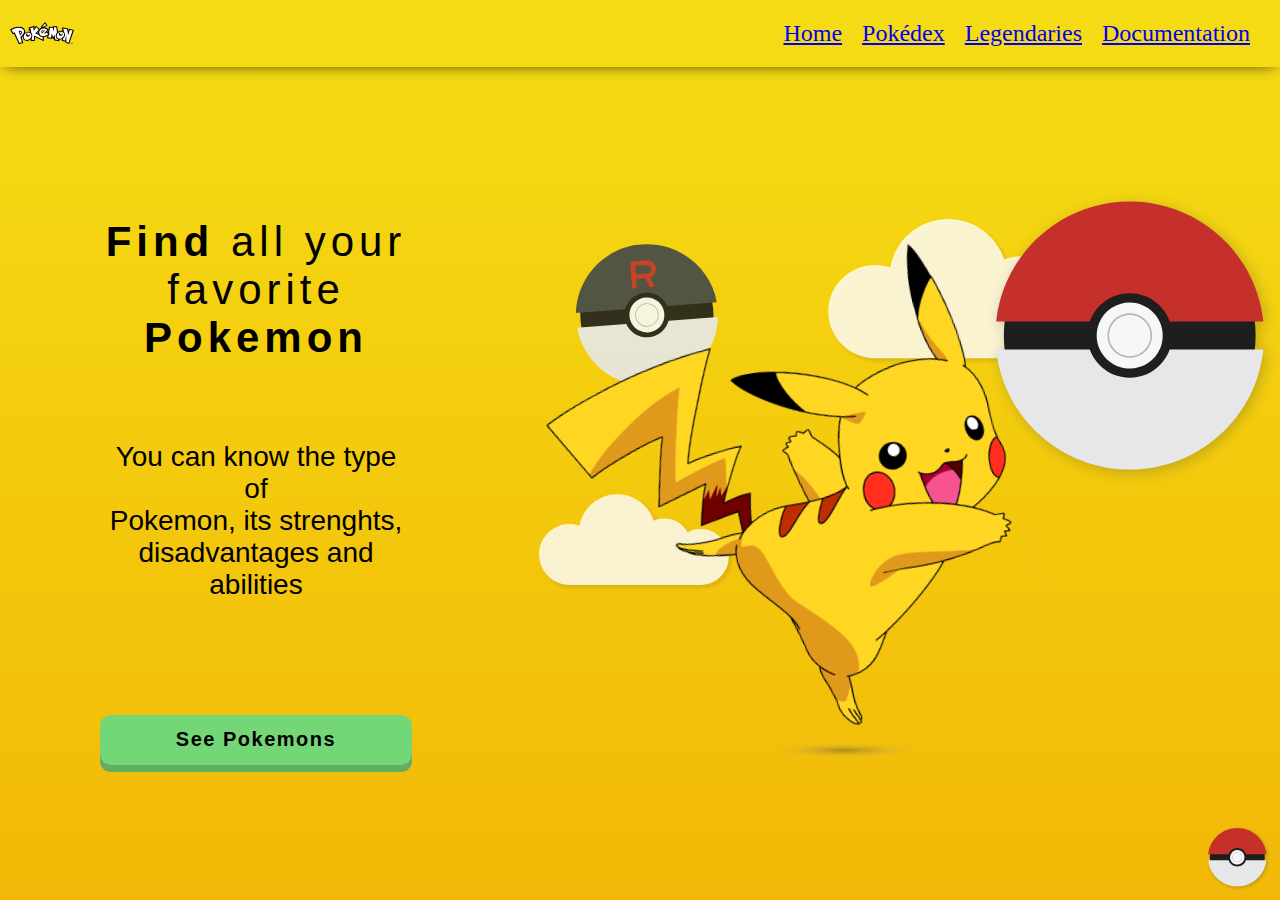
<file: Documents/CURSO/DigitalHouse-Pokedex - Copia/views/index.html>
<!DOCTYPE html>
<html lang="pt-BR">
<head>
    <meta charset="UTF-8">
    <meta http-equiv="X-UA-Compatible" content="IE=edge">
    <meta name="viewport" content="width=device-width, initial-scale=1.0">
    <link rel="stylesheet" href="assets/styles/index.css">
    <title>Pokedex</title>
</head>
<body>
    <header>
        <img src="assets/images/logo.svg" alt="logo">

        <button type="button" class="hamburguer-menu">

            <img src="assets/images/hamburguer.svg" alt="Hamburguer Menu">
        </button>

        <nav class="navbar">

            <a href="#">Home</a>
            <a href="#">Pokédex</a>
            <a href="#">Legendaries</a>
            <a href="#">Documentation</a>

        </nav>
    </header>

    <main>
        <img class="pikachu" src="assets/images/pikachu.svg" alt="pikachu">
        <Div>
            <h1><b>Find</b> all your <br> favorite <br> <b>Pokemon</b></h1>
            <p>You can know the type of  <br> Pokemon, its strenghts, <br> disadvantages and abilities</p>
            <a href="#" class="link-pokemons">See Pokemons</a>
        </Div>
        <a href="#" class="botao-flutuante">
            <img src="assets/images/pokebola.svg" alt="pokebola">
        </a>
    </main>
</body>
</html>
</file>
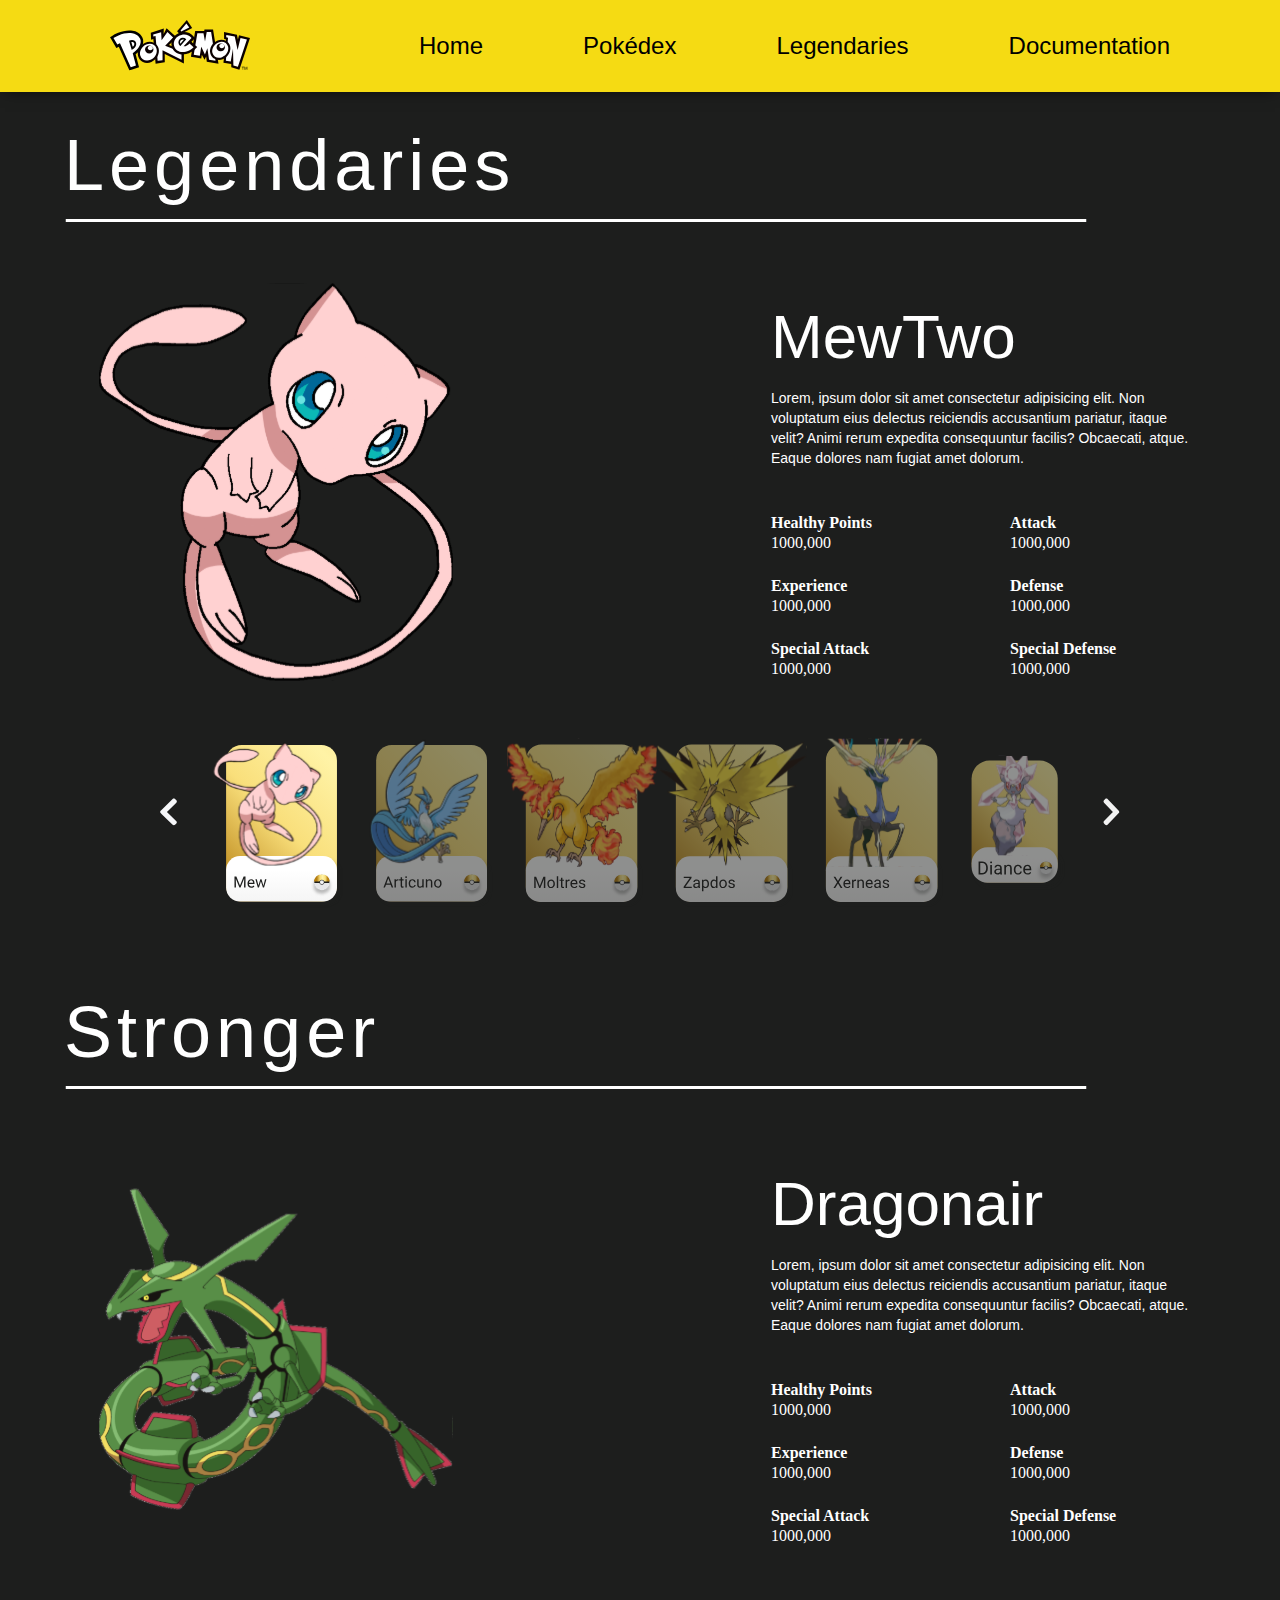
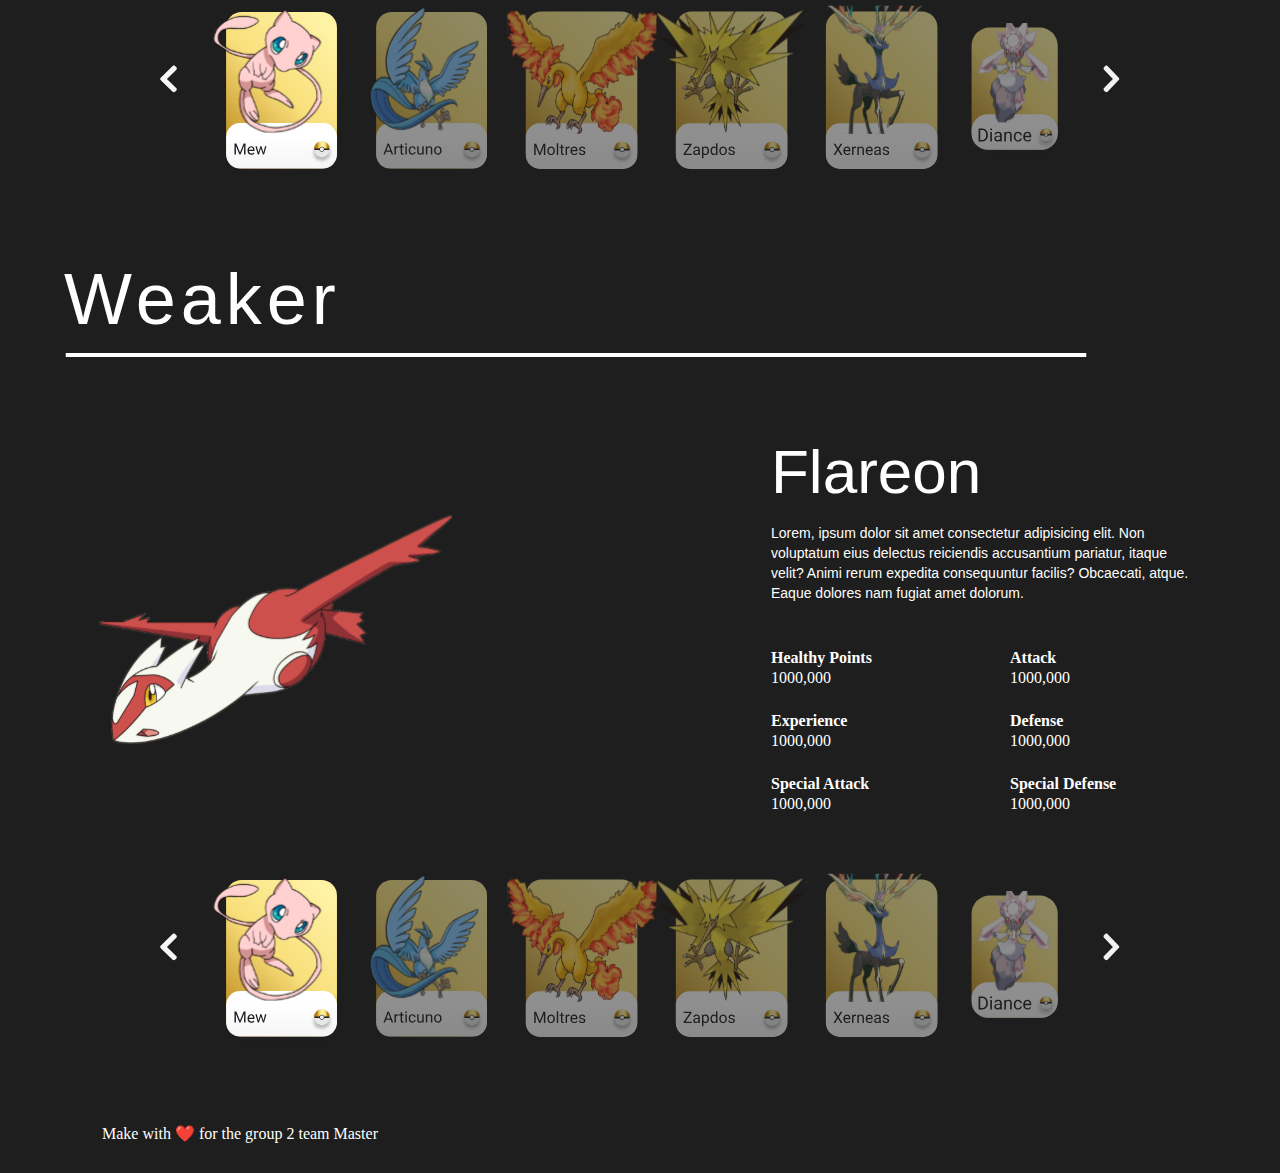
<file: Documents/CURSO/DigitalHouse-Pokedex - Copia/views/legendaries.html>
<!DOCTYPE html>
<html lang="pt-BR">
<head>
    
    <meta charset="UTF-8">
    <meta http-equiv="X-UA-Compatible" content="IE=edge">
    <meta name="viewport" content="width=device-width, initial-scale=1.0">
    <link href="https://cdn.jsdelivr.net/npm/bootstrap@5.1.3/dist/css/bootstrap.min.css" rel="stylesheet" integrity="sha384-1BmE4kWBq78iYhFldvKuhfTAU6auU8tT94WrHftjDbrCEXSU1oBoqyl2QvZ6jIW3" crossorigin="anonymous">
    <link rel="stylesheet" href="assets/styles/legendaries.css">
    <title>Pokedex</title>
</head>
<body>
    <header>
        <img src="assets/images/logo.svg" alt="logo" class="logo">

        <button type="button" class="hamburguer-menu">

            <img src="assets/images/hamburguer.svg" alt="Hamburguer Menu">
        </button>

        <nav class="navbar">

            <a href="#">Home</a>
            <a href="#">Pokédex</a>
            <a href="#">Legendaries</a>
            <a href="#">Documentation</a>
        </nav>
    </header>

    <main>
        <div class="title">
        <H1>Legendaries</H1>
        <img src="assets/images/Line 1.svg" alt="linha" class="linha">
    </div>
        <div class="pokemon-data">
        <img src="assets/images/pokemonImage.svg" alt="mewtwo" class="mewtwo">
            <div class="pokemon-description">
            <h2>MewTwo</h2>
            <p>Lorem, ipsum dolor sit amet consectetur adipisicing elit. Non voluptatum eius delectus reiciendis accusantium pariatur, itaque velit? Animi rerum expedita consequuntur facilis? Obcaecati, atque. Eaque dolores nam fugiat amet dolorum.</p>
                    <div class="status">
                        <div class="filho1">
                            <h4>Healthy Points</h4>
                            <p>1000,000</p>
                            <div class="progress">
                                <div class="progress-bar bg-warning" role="progressbar" style="width: 50%;" aria-valuenow="25" aria-valuemin="0" aria-valuemax="100"></div>
                        </div>

                        <h4>Experience</h4>
                            <p>1000,000</p>
                            <div class="progress">
                                <div class="progress-bar bg-warning" role="progressbar" style="width: 50%;" aria-valuenow="25" aria-valuemin="0" aria-valuemax="100"></div>
                        </div>

                        <h4>Special Attack</h4>
                            <p>1000,000</p>
                            <div class="progress">
                                <div class="progress-bar bg-warning" role="progressbar" style="width: 50%;" aria-valuenow="25" aria-valuemin="0" aria-valuemax="100"></div>
                        </div>
                        </div>

                        <div class="filho2">

                        <h4>Attack</h4>
                            <p>1000,000</p>
                            <div class="progress">
                                <div class="progress-bar bg-warning" role="progressbar" style="width: 50%;" aria-valuenow="25" aria-valuemin="0" aria-valuemax="100"></div>
                        </div>

                        <h4>Defense</h4>
                            <p>1000,000</p>
                            <div class="progress">
                                <div class="progress-bar bg-warning" role="progressbar" style="width: 50%;" aria-valuenow="25" aria-valuemin="0" aria-valuemax="100"></div>
                            </div>

                            <h4>Special Defense</h4>
                            <p>1000,000</p>
                            <div class="progress">
                                <div class="progress-bar bg-warning" role="progressbar" style="width: 50%;" aria-valuenow="25" aria-valuemin="0" aria-valuemax="100"></div>
                        </div>
                        </div>          
                    </div>  
                </div>
                </div>
                <div class="carousel">
                    <img src="assets/images/seta_esquerda.svg" alt="" class="setas">
                    <img src="assets/images/legendaryCard_mew.svg" alt="mewtwo" >
                    <img src="assets/images/legendaryCard_articuno.svg" alt="mewtwo" >
                    <img src="assets/images/legendaryCardMoltres.svg" alt="mewtwo">
                    <img src="assets/images/legendaryCard_zapdos.svg" alt="mewtwo">
                    <img src="assets/images/legendaryCard_xerneas.svg" alt="mewtwo">
                    <img src="assets/images/legendaryCard.svg" alt="mewtwo">
                   <img src="assets/images/seta_direita.svg" alt="" class="setas">
                </div>
                <div class="title">
                    <H1>Stronger</H1>
                    <img src="assets/images/Line 1.svg" alt="linha" class="linha">
                </div>
                    <div class="pokemon-data">
                    <img src="assets/images/Dragonair.svg" alt="mewtwo" class="mewtwo">
                        <div class="pokemon-description">
                        <h2>Dragonair</h2>
                        <p>Lorem, ipsum dolor sit amet consectetur adipisicing elit. Non voluptatum eius delectus reiciendis accusantium pariatur, itaque velit? Animi rerum expedita consequuntur facilis? Obcaecati, atque. Eaque dolores nam fugiat amet dolorum.</p>
                                <div class="status">
                                    <div class="filho1">
                                        <h4>Healthy Points</h4>
                                        <p>1000,000</p>
                                        <div class="progress">
                                            <div class="progress-bar bg-warning" role="progressbar" style="width: 50%;" aria-valuenow="25" aria-valuemin="0" aria-valuemax="100"></div>
                                    </div>
            
                                    <h4>Experience</h4>
                                        <p>1000,000</p>
                                        <div class="progress">
                                            <div class="progress-bar bg-warning" role="progressbar" style="width: 50%;" aria-valuenow="25" aria-valuemin="0" aria-valuemax="100"></div>
                                    </div>

                                    <h4>Special Attack</h4>
                                        <p>1000,000</p>
                                        <div class="progress">
                                            <div class="progress-bar bg-warning" role="progressbar" style="width: 50%;" aria-valuenow="25" aria-valuemin="0" aria-valuemax="100"></div>
                                    </div>

                                    </div>
            
                                    <div class="filho2">
            
                                    <h4>Attack</h4>
                                        <p>1000,000</p>
                                        <div class="progress">
                                            <div class="progress-bar bg-warning" role="progressbar" style="width: 50%;" aria-valuenow="25" aria-valuemin="0" aria-valuemax="100"></div>
                                    </div>
            
                                    <h4>Defense</h4>
                                        <p>1000,000</p>
                                        <div class="progress">
                                            <div class="progress-bar bg-warning" role="progressbar" style="width: 50%;" aria-valuenow="25" aria-valuemin="0" aria-valuemax="100"></div>
                                        </div>

                                        <h4>Special Defense</h4>
                                        <p>1000,000</p>
                                            <div class="progress">
                                                <div class="progress-bar bg-warning" role="progressbar" style="width: 50%;" aria-valuenow="25" aria-valuemin="0" aria-valuemax="100"></div>
                                        </div>

                                    </div>          
                                </div>  
                            </div>
                            </div>
                            <div class="carousel">
                                <img src="assets/images/seta_esquerda.svg" alt="" class="setas">
                                <img src="assets/images/legendaryCard_mew.svg" alt="mewtwo" >
                                <img src="assets/images/legendaryCard_articuno.svg" alt="mewtwo" >
                                <img src="assets/images/legendaryCardMoltres.svg" alt="mewtwo">
                                <img src="assets/images/legendaryCard_zapdos.svg" alt="mewtwo">
                                <img src="assets/images/legendaryCard_xerneas.svg" alt="mewtwo">
                                <img src="assets/images/legendaryCard.svg" alt="mewtwo">
                               <img src="assets/images/seta_direita.svg" alt="" class="setas">
                            </div>
                            <div class="title">
                                <H1>Weaker</H1>
                                <img src="assets/images/Line 1.svg" alt="linha" class="linha">
                            </div>
                                <div class="pokemon-data">
                                <img src="assets/images/Flareon.svg" alt="mewtwo" class="mewtwo">
                                    <div class="pokemon-description">
                                    <h2>Flareon</h2>
                                    <p>Lorem, ipsum dolor sit amet consectetur adipisicing elit. Non voluptatum eius delectus reiciendis accusantium pariatur, itaque velit? Animi rerum expedita consequuntur facilis? Obcaecati, atque. Eaque dolores nam fugiat amet dolorum.</p>
                                            <div class="status">
                                                <div class="filho1">
                                                    <h4>Healthy Points</h4>
                                                    <p>1000,000</p>
                                                    <div class="progress">
                                                        <div class="progress-bar bg-warning" role="progressbar" style="width: 50%;" aria-valuenow="25" aria-valuemin="0" aria-valuemax="100"></div>
                                                </div>
                        
                                                <h4>Experience</h4>
                                                    <p>1000,000</p>
                                                    <div class="progress">
                                                        <div class="progress-bar bg-warning" role="progressbar" style="width: 50%;" aria-valuenow="25" aria-valuemin="0" aria-valuemax="100"></div>
                                                </div>

                                                <h4>Special Attack</h4>
                                                <p>1000,000</p>
                                                    <div class="progress">
                                                        <div class="progress-bar bg-warning" role="progressbar" style="width: 50%;" aria-valuenow="25" aria-valuemin="0" aria-valuemax="100"></div>
                                                </div>
                                                </div>
                        
                                                <div class="filho2">
                        
                                                <h4>Attack</h4>
                                                    <p>1000,000</p>
                                                    <div class="progress">
                                                        <div class="progress-bar bg-warning" role="progressbar" style="width: 50%;" aria-valuenow="25" aria-valuemin="0" aria-valuemax="100"></div>
                                                </div>
                        
                                                <h4>Defense</h4>
                                                    <p>1000,000</p>
                                                    <div class="progress">
                                                        <div class="progress-bar bg-warning" role="progressbar" style="width: 50%;" aria-valuenow="25" aria-valuemin="0" aria-valuemax="100"></div>
                                                    </div>

                                                    <h4>Special Defense</h4>
                                                     <p>1000,000</p>
                                                     <div class="progress">
                                                            <div class="progress-bar bg-warning" role="progressbar" style="width: 50%;" aria-valuenow="25" aria-valuemin="0" aria-valuemax="100"></div>
                                                    </div>
                                                    
                                                </div>          
                                            </div>  
                                        </div>
                                        </div>
                                        <div class="carousel">
                                            <img src="assets/images/seta_esquerda.svg" alt="" class="setas">
                                            <img src="assets/images/legendaryCard_mew.svg" alt="mewtwo" >
                                            <img src="assets/images/legendaryCard_articuno.svg" alt="mewtwo" >
                                            <img src="assets/images/legendaryCardMoltres.svg" alt="mewtwo">
                                            <img src="assets/images/legendaryCard_zapdos.svg" alt="mewtwo">
                                            <img src="assets/images/legendaryCard_xerneas.svg" alt="mewtwo">
                                            <img src="assets/images/legendaryCard.svg" alt="mewtwo">
                                           <img src="assets/images/seta_direita.svg" alt="" class="setas">
                                        </div>
                                        <div class="heart">
                                            <p>Make with ❤️ for the group 2 team Master</p>
                                        </div>
                
    </main>

</body>
</html>
</file>
<file: Documents/CURSO/DigitalHouse-Pokedex - Copia/views/assets/styles/index.css>
* {
    margin: 0;
    box-sizing: border-box;
    padding: 0;
    outline: 0;
    border: 0;
}

header {
    display: flex;
    flex-direction: row;
    align-items: center;
    justify-content: space-between;
    padding: 10px;
    background-color: #f5db13;
    box-shadow:  0px 3px 15px -5px rgba(0, 0, 0, 0.75);
    z-index: 1;
}

header > img {
    width: 64px;
}

header > button {
    background: none;
    cursor: pointer;
}

.navbar {
    display: none;
    font-size: 50px;

}

.navbar > a {
    font-size: 1.5rem;
    margin: 0 20px 0 0;
}

.pikachu {
    max-width: 100%;
}

.link-pokemons{
    width: 312px;
    height: 50px;
    border-radius: 11px;
    background: #73d677;
    box-shadow: 0px 7px 0px #5eaf62;
    margin-top: 20px;
    font-size: 20px;
    font-weight: 23px;
    display: flex;
    align-items: center;
    justify-content: center;
    text-decoration: none;
    color: black;
    font-weight: bold;
    margin-top: 50px;
    letter-spacing: 1.5px;
    transition: background 0.5s, color 0.5s;
}
.botao-flutuante{
    position: fixed;
    width: 64px;
    height: 64px;
    right: 10px;
    bottom: 10px;
    transition: width 1s, height 0.5s;
    animation: inicio-pokebola 2s 1;
}

.botao-flutuante > img{
    width: 100%;
}

.botao-flutuante:hover{
    width: 124px;
    height: 124px;

}

@keyframes inicio-pokebola {
    0%{
        transform: translateY(-300px);
        opacity: 0%;
    }

    50%{
        transform: translateY(0);
        opacity: 100%;
    }

    80%{
        transform: translateY(-32px);
    }
}

body {
    display: flex;
    flex-direction: column;
    min-height: 100vh;
}

main{
    background: linear-gradient(#f5db13, #f2b807);
}

main, main > div{
    display: flex;
    flex-direction: column;
    align-items: center;
    text-align: center;
    font-family: 'Segoe UI', Tahoma, Geneva, Verdana, sans-serif;
    flex: 1;
}

main > div > h1 {
    font-size: 42px;
    font-weight: normal;
    padding: 15px 40px;
    letter-spacing: 5px;

}

main > div > p {
    font-size: 28px;
    font-weight: normal;
    padding: 0 40px;
}

@media(min-width: 481px){
    header{
        padding:20px 10px;
    }

    header > img{
        width: 128 px;
    }
}

@media(min-width: 650px){
    .navbar{
        display: flex;
    }

    .hamburguer-menu{
        display: none;
    }
}
@media (min-width: 769px){
    main{
        flex-direction: row-reverse;
    }

    main > img, main > div{
        flex-grow: 1;
    }

    .pikachu{
        max-width: 60%;
    }

    main > div{
        justify-content: space-between;

    }

    main > div > p{
        margin: 64px;
        
    }
}
</file>
<file: Documents/CURSO/DigitalHouse-Pokedex - Copia/views/assets/styles/legendaries.css>
* {
    margin: 0;
    box-sizing: border-box;
    padding: 0;
    outline: 0;
    border: 0;
}

header {
    display: flex;
    flex-direction: row;
    align-items: center;
    justify-content: space-between;
    padding: 10px;
    background-color: #f5db13;
    box-shadow:  0px 3px 15px -5px rgba(0, 0, 0, 0.75);
    z-index: 1;
}

header > img {
    width: 64px;
}

header > button {
    background: none;
    cursor: pointer;
}

.navbar {
    display: none;
    font-size: 50px;

}

.navbar > a {
    font-size: 1.5rem;
    margin: 0 20px 0 0;
    text-decoration: none;
    color: black;
    font-family: 'Segoe UI', Tahoma, Geneva, Verdana, sans-serif;
    display: flex;
    justify-content: space-around;
    margin-right: 35px;
}
body{
    background-color: #1d1e1d;
}

main{
    display: flex;
    flex-direction: column;
    align-items: center;
}
main > div.title > h1{
    font-family:'Segoe UI', Tahoma, Geneva, Verdana, sans-serif;
    color: white;
    width: 420px;
    font-weight: 400;
    font-size: 50px;
    line-height: 51px;
    margin-top: 30px;
    letter-spacing: 5px;
    padding: 25px 60px  0 0;
   
}
main .linha{
    width: 420px;
    margin-top: 20px;
    padding-bottom: 60px;
    
    
}

main .mewtwo{
    width: 320px;
}

main  > div.pokemon-data > div.pokemon-description > h2{
    color: white;
    width: 428px;
    font-size: 62px;
    font-family: 'Segoe UI', Tahoma, Geneva, Verdana, sans-serif;
    font-weight: 400;
    line-height: 72px;
    margin-top: 25px;
}

main  > div.pokemon-data >div.pokemon-description > p{
    color: white;
    width: 420px;
    display: flex;
    font-family: 'Segoe UI', Tahoma, Geneva, Verdana, sans-serif;
    font-size: 14px;
    font-weight: 400;
    font-style: normal;
    line-height: 20px;
    max-width: 420px;
    height: 111px;
}

main  > div.pokemon-data >div.pokemon-description > div.status{
    box-sizing: border-box;
    display: flex;
    white-space: nowrap;
    justify-content: space-between;
}
main > div.pokemon-data > div.pokemon-description > div.status{
    color: white;
}
main > div.pokemon-data > div.pokemon-description > div.status > div.filho1 > h4{
    margin-top: 15px;
}
main > div.pokemon-data >div.pokemon-description > div.status > div.filho2 > h4{
    margin-top: 15px;
}


main > div.pokemon-data >div.pokemon-description > div.status > div.filho1 > div.progress{
    height: 8px;
}
main > div.pokemon-data >div.pokemon-description > div.status > div.filho2{
    width: 160px;
    margin-left: 50px;
}
main > div.pokemon-data >div.pokemon-description > div.status > div.filho2 > div.progress{
    height: 8px;
}
main > div.carousel > img.setas{
    height: 30px;
    margin-top: 60px;
    cursor: pointer;
}


@media(min-width: 481px){
    header{
        padding:20px 10px;
    }

    header > img{
        width: 128 px;
    }
    main > div.carousel{
        display: none;
        
    }
    
}

@media(min-width: 650px){
    .navbar{
        display: flex;
    }

    .hamburguer-menu{
        display: none;
    }
    main > div.carousel{
        margin-top: 50px;
        display: flex;
        width: 100%;
        justify-content: center;
    }
    main > div.carousel > img{
        width: 120px;
        margin-bottom: 50px;
    }
    
    main > div.title{ 
        align-items: flex-start;
        padding-left: 5vw;
        padding-top: 3vh;
        width: 100%;
    }
    main > div.title > h1 {
        padding: 1px 0 0 0;
        margin: 20px 0 0 0 ;
        font-size: 72px;
        letter-spacing: 5px;
    }
    main > div.title > img.linha {
       width: 80vw;
       margin-top: 28px;
       margin-bottom: -10px;
    }
    main > div.pokemon-data{
        display: flex;
        justify-content: space-between;
    }
    main > div.pokemon-data > img.mewtwo{
        width: 314px;
        padding: 0 18px 0 18px;
        
    }
    main > div.pokemon-data > div.pokemon-description > h2{
        margin-bottom: 15px;
    }

    main > div.pokemon-data > div.status{
        display: flex;
        align-items: center;
        padding: 10px 10px 10px 10px;
    }
    main > div.pokemon-data > div.pokemon-description > div.status > div.filho1{
        width: 50%;
        padding: 0 
    }main > div.pokemon-data > div.pokemon-description > div.status > div.filho2{
        width: 50%;
    }

    main > div.pokemon-data > div.pokemon-description > div.status > div.filho1 > h4{
        font-size: 16px;
        margin-bottom: 2px;
    }

    main > div.pokemon-data > div.pokemon-description > div.status > div.filho2 > h4{
        font-size: 16px;
        margin-bottom: 2px;
    }

    main > div.pokemon-data > div.pokemon-description > div.status > div.filho1 > p{
        margin-bottom: 2px;
    }

    main > div.pokemon-data > div.pokemon-description > div.status > div.filho2 > p{
        margin-bottom: 2px;
    }

    header > img{
        width: 128 px;
    }
}
@media(min-width:1200px){
    main > div.pokemon-data > img.mewtwo{
        width: 390px;    
        margin-right:300px;
            
    }
    main > div.carousel{
        width: 80vw;
        display: flex;
        justify-content: space-between;
    }
    main > div.carousel > img{
        width: 150px;
    }
    main{
        display: flex;
    }
    .navbar > a{
        margin-right: 100px;
    }
    header > img {
        margin-left: 100px;
        width: 140px;
    }
}
@media(min-width: 481px){
main > .heart > p {
    display: flex;
    padding: 30px;
    color: white;
}
}

@media(min-width: 650px){
    main > .heart > p {
        color: white;
        margin-right: 800px;
    }
}

@media(min-width: 650px){
    main > .heart > p {
        color: white;
        margin-right: 800px;
    }
}
</file>
